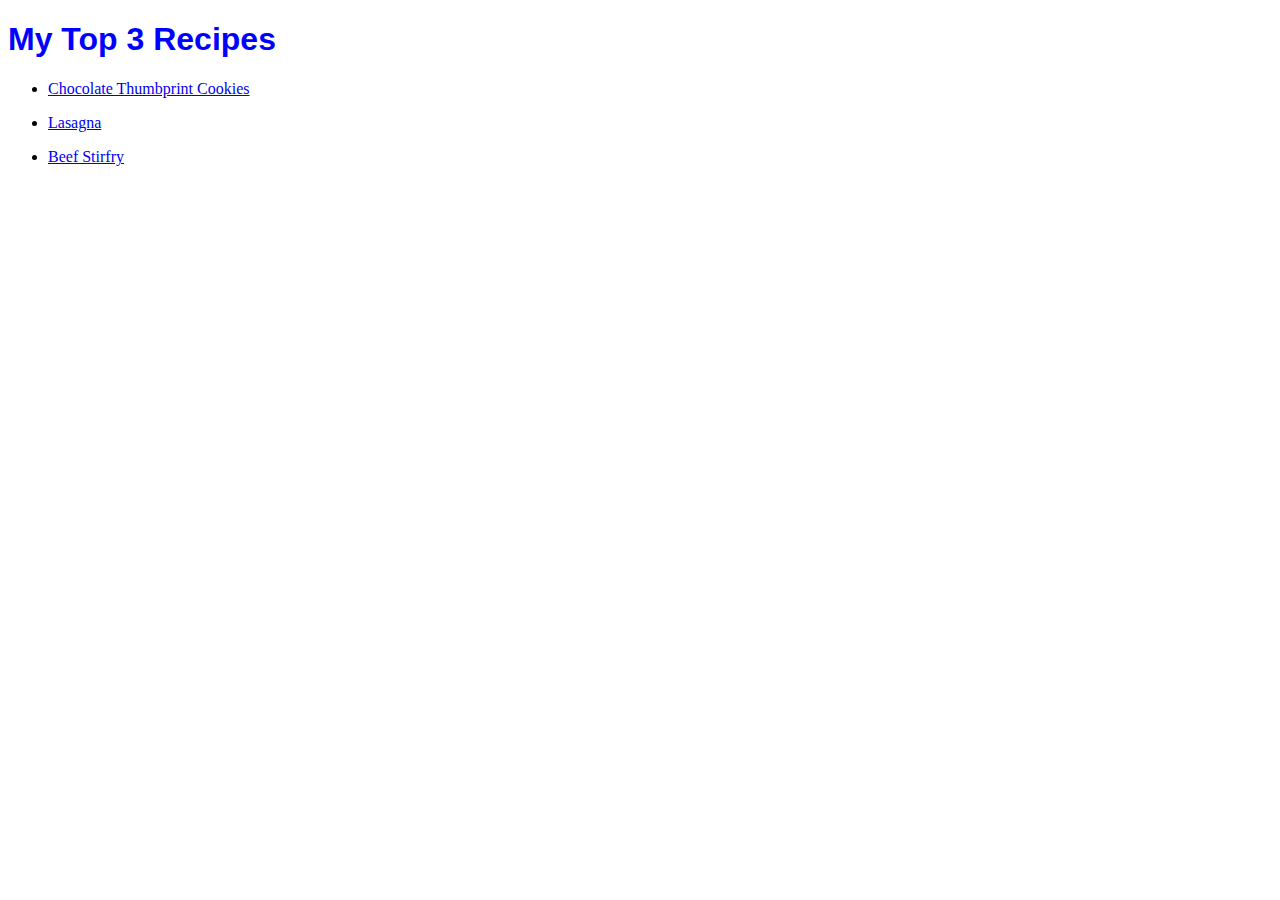
<file: index.html>
<!DOCTYPE html>
<html lang="en">
    <head>
        <link rel="stylesheet" href="styles.css">
        <meta charset="utf-8">
        <title>Recipe Project</title>

    </head>
    <body>
        <h1 class="main-title">My Top 3 Recipes</h1>
        <ul>
            <li><p><a href="recipes/choc-cookies.html">Chocolate Thumbprint Cookies</a></p></li>
            <li><p><a href="recipes/lasagna.html">Lasagna</a></p></li>
            <li><p><a href="recipes/stirfry.html">Beef Stirfry</a></p></li>
        </ul>
        
    </body>
</html>
</file>
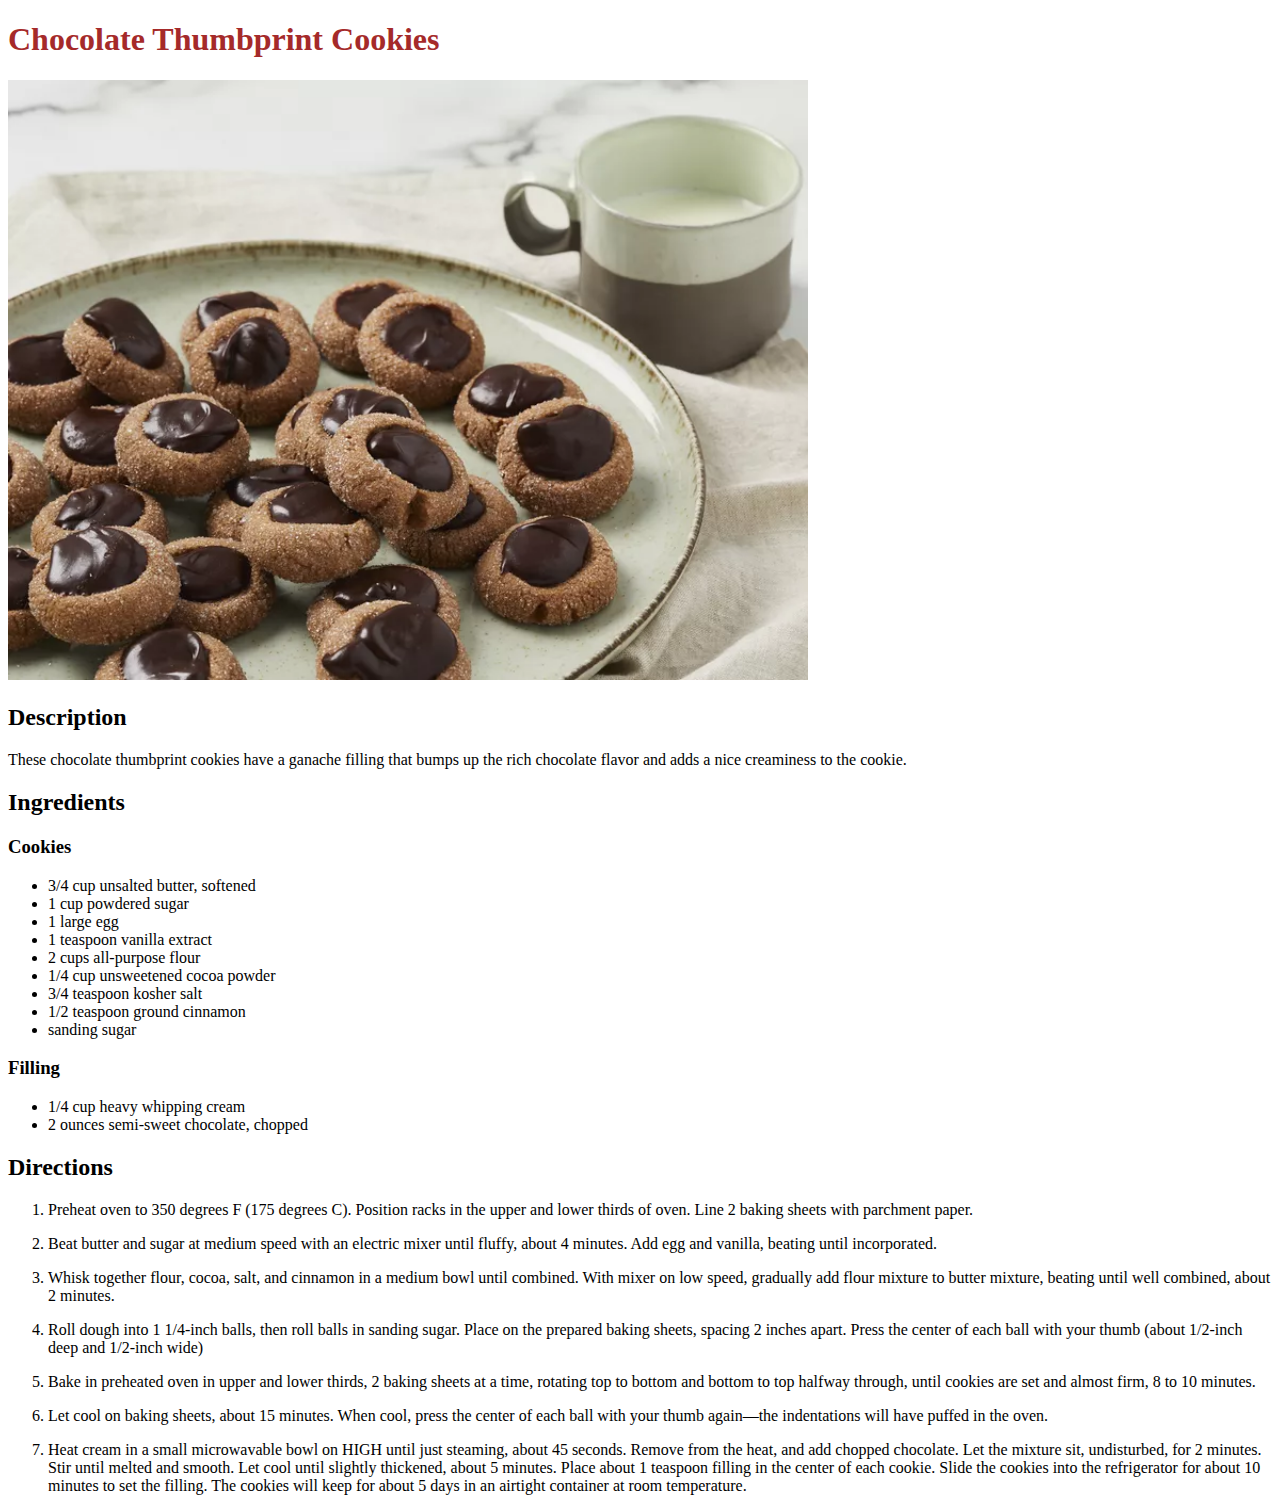
<file: recipes/choc-cookies.html>
<!DOCTYPE html>
<html lang="en">
    <head>
        <link rel="stylesheet" href="../styles.css">
        <meta charset="utf-8">
        <title>Chocolate Thumbprint Cookies</title> 

    </head>
    <body>
        <h1 class="cookietitle">Chocolate Thumbprint Cookies</h1>
        <img  src="../images/cookies.jpeg" alt="Chocolate Cookies">
        
        <h2>Description</h2>
            <p>These chocolate thumbprint cookies have a ganache 
                filling that bumps up the rich chocolate flavor 
                and adds a nice creaminess to the cookie.</p>
        
        <h2>Ingredients</h2>
            <h3>Cookies</h3>
                <ul>
                    <li>3/4 cup unsalted butter, softened</li>
                    <li>1 cup powdered sugar</li>
                    <li>1 large egg</li>
                    <li>1 teaspoon vanilla extract</li> 
                    <li>2 cups all-purpose flour</li>
                    <li>1/4 cup unsweetened cocoa powder</li>
                    <li>3/4 teaspoon kosher salt</li>
                    <li>1/2 teaspoon ground cinnamon</li>
                    <li>sanding sugar</li>     
                </ul>
            <h3>Filling</h3>
                <ul>
                    <li>1/4 cup heavy whipping cream</li>
                    <li>2 ounces semi-sweet chocolate, chopped</li>
                </ul>
            <h2>Directions</h2>
                <ol>
                    <li>
                        <p>Preheat oven to 350 degrees F (175 degrees C). Position racks in the upper and 
                            lower thirds of oven. Line 2 baking sheets with parchment paper. </p>
                        
                    </li>
                    <li>
                        <p>Beat butter and sugar at medium speed with an electric mixer until fluffy, about 4 minutes. 
                            Add egg and vanilla, beating until incorporated.</p>
                    </li>
                    <li>
                       <p> Whisk together flour, cocoa, salt, and cinnamon in a medium bowl until combined. 
                            With mixer on low speed, gradually add flour mixture 
                            to butter mixture, beating until well combined, about 2 minutes. </p>
                    </li>
                    <li>
                       <p> Roll dough into 1 1/4-inch balls, then roll balls in sanding sugar. 
                            Place on the prepared baking sheets, spacing 2 inches apart. Press the center 
                            of each ball with your thumb (about 1/2-inch deep and 1/2-inch wide) </p>
                    </li>
                    <li>
                        <p>Bake in preheated oven in upper and lower thirds, 2 baking sheets at a time, 
                            rotating top to bottom and bottom to top halfway 
                            through, until cookies are set and almost firm, 8 to 10 minutes.</p>
                    </li>
                    <li>
                        <p>Let cool on baking sheets, about 15 minutes. When cool, press the center of 
                            each ball with your thumb again—the indentations will have puffed in the oven. </p>
                    </li>
                    <li>
                       <p> Heat cream in a small microwavable bowl on HIGH until just steaming, about 45 seconds. Remove from the heat, 
                            and add chopped chocolate. Let the mixture sit, undisturbed, for 2 minutes. Stir until melted and smooth. 
                            Let cool until slightly thickened, about 5 minutes. Place about 1 teaspoon filling in the center of each cookie. 
                            Slide the cookies into the refrigerator for about 10 minutes to set the filling. The cookies will 
                            keep for about 5 days in an airtight container at room temperature. </p>
                    </li>
                </ol>
    </body>
</html>
</file>
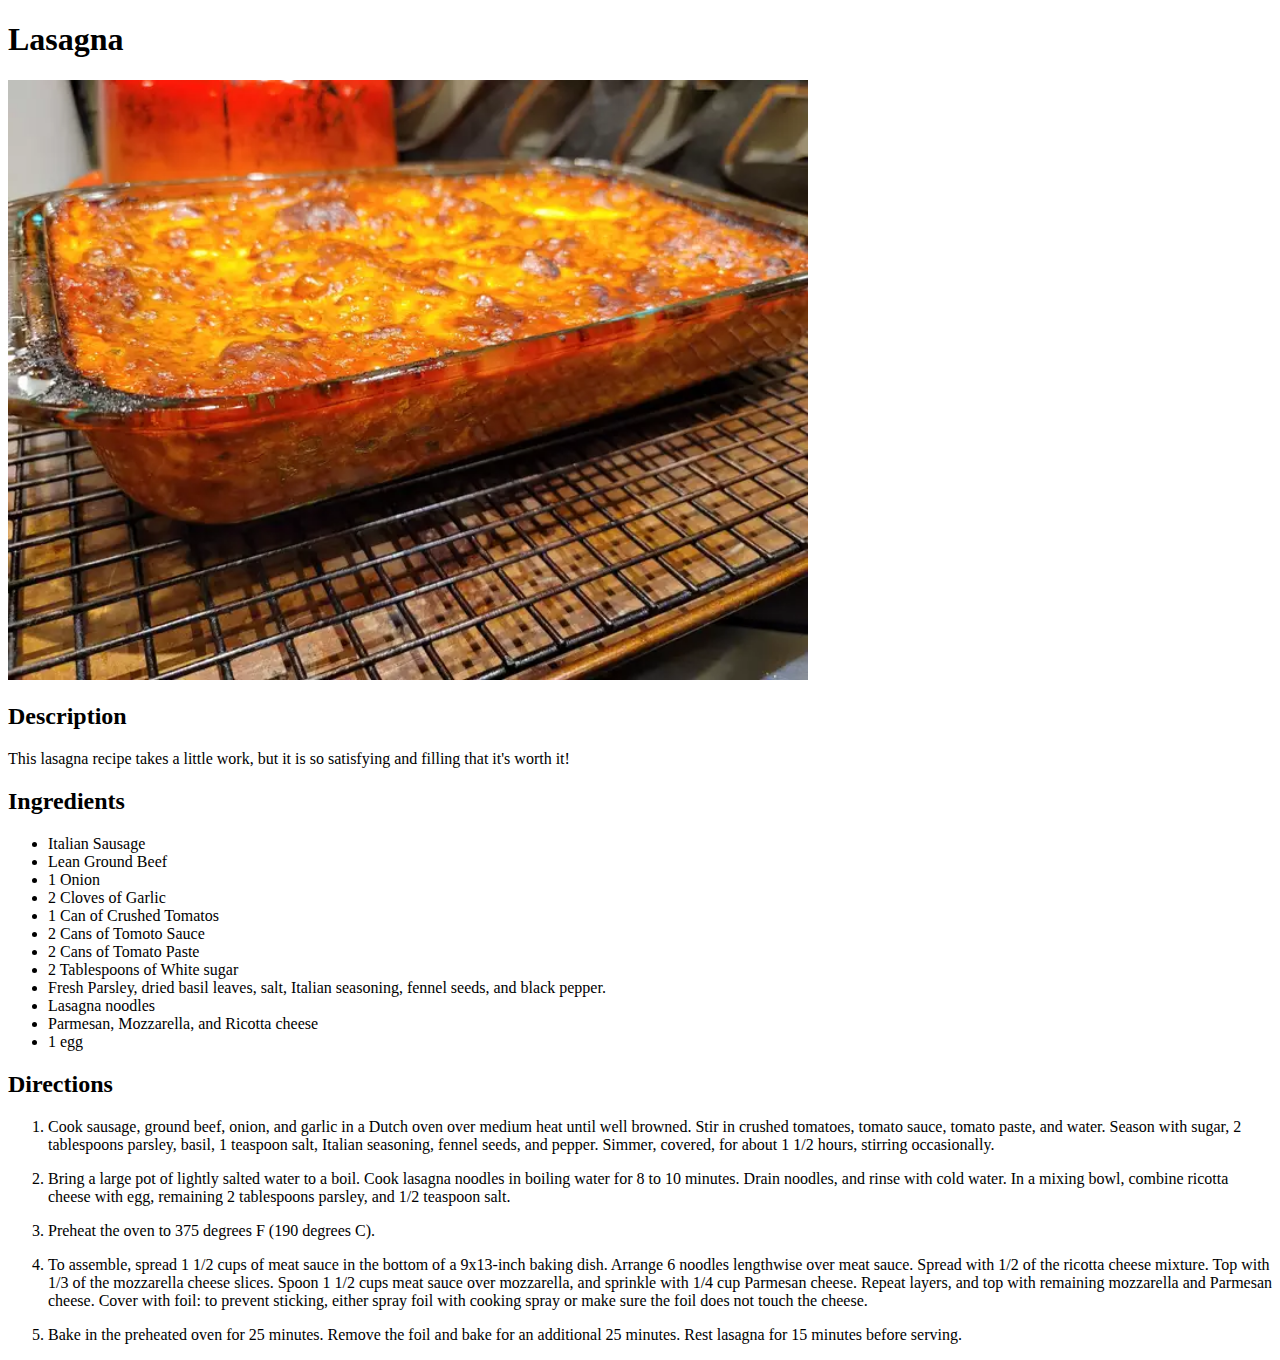
<file: recipes/lasagna.html>
<!DOCTYPE html>
<html lang="en">
    <head>
        <link rel="stylesheet" href="../styles.css">
        <meta charset="utf-8">
        <title>Lasagna</title> 

    </head>
    <body>
        <h1>Lasagna</h1>
        <img src="../images/lasagna.jpeg" alt="Lasagna">

        <h2>Description</h2>    
            <p>This lasagna recipe takes a little work, but it is so 
                satisfying and filling that it's worth it!</p>
        
        <h2>Ingredients</h2>
            <ul>
                <li>Italian Sausage</li>
                <li>Lean Ground Beef</li>
                <li>1 Onion</li>
                <li>2 Cloves of Garlic</li>
                <li>1 Can of Crushed Tomatos</li>
                <li>2 Cans of Tomoto Sauce</li>
                <li>2 Cans of Tomato Paste</li>
                <li>2 Tablespoons of White sugar</li>
                <li>Fresh Parsley, dried basil leaves, salt, Italian seasoning, fennel seeds,
                    and black pepper.</li>
                <li>Lasagna noodles</li>
                <li>Parmesan, Mozzarella, and Ricotta cheese</li>
                <li>1 egg</li>
            </ul>

        <h2>Directions</h2>
            <ol>
                <li><p>Cook sausage, ground beef, onion, and garlic in a Dutch oven over 
                    medium heat until well browned. Stir in crushed tomatoes, tomato sauce, 
                    tomato paste, and water. Season with sugar, 2 tablespoons parsley, basil, 1 
                    teaspoon salt, Italian seasoning, fennel seeds, and pepper. Simmer, covered, 
                    for about 1 1/2 hours, stirring occasionally.</p></li>
                
                <li><p>Bring a large pot of lightly salted water to a boil. Cook lasagna noodles 
                    in boiling water for 8 to 10 minutes. Drain noodles, and rinse with cold water. In a mixing bowl, 
                    combine ricotta cheese with egg, remaining 2 tablespoons parsley, and 1/2 teaspoon salt.</p></li>
                
                <li><p>Preheat the oven to 375 degrees F (190 degrees C).</p></li>
                <li><p>To assemble, spread 1 1/2 cups of meat sauce in the bottom of a 9x13-inch baking dish. 
                    Arrange 6 noodles lengthwise over meat sauce. Spread with 1/2 of the ricotta cheese mixture. 
                    Top with 1/3 of the mozzarella cheese slices. Spoon 1 1/2 cups meat sauce over mozzarella, 
                    and sprinkle with 1/4 cup Parmesan cheese. Repeat layers, and top with remaining mozzarella 
                    and Parmesan cheese. Cover with foil: to prevent sticking, either spray 
                    foil with cooking spray or make sure the foil does not touch the cheese.</p></li>
                <li>
                    <p>Bake in the preheated oven for 25 minutes. Remove the foil and bake for an additional 25 minutes. 
                    Rest lasagna for 15 minutes before serving. </p></li>
            
            </ol>

    </body>
</html>
</file>
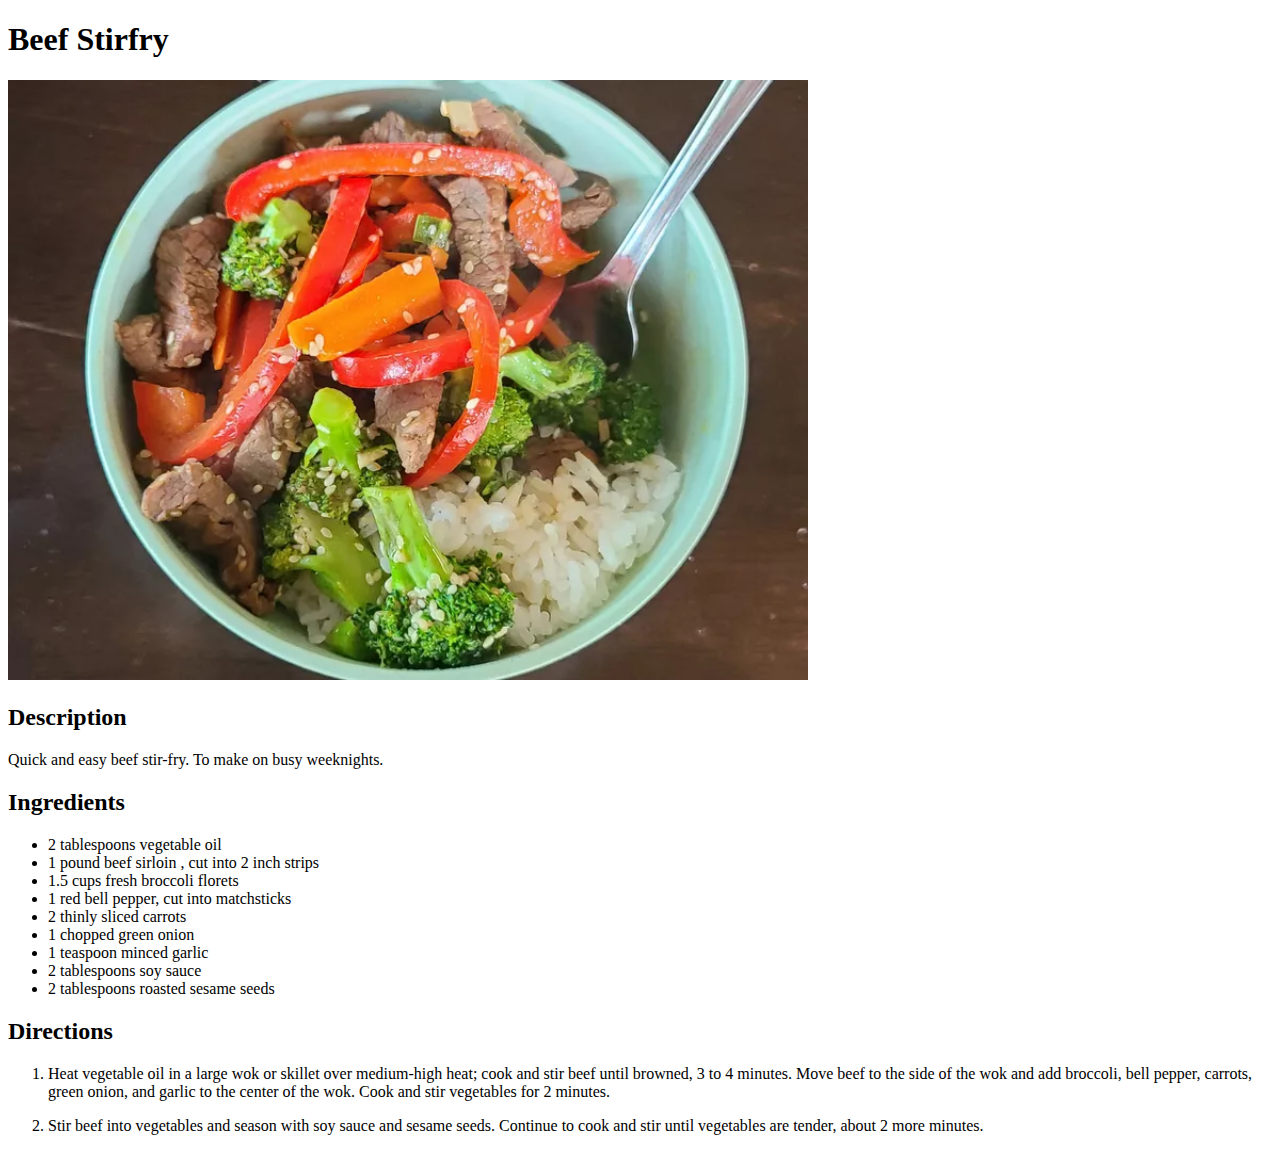
<file: recipes/stirfry.html>
<!DOCTYPE html>
<html lang="en">
    <head>
        <link rel="stylesheet" href="../styles.css">
        <meta charset="utf-8">
        <title>Beef Stirfry</title> 

    </head>
    <body>
        <h1>Beef Stirfry</h1>
        <img src="../images/stirfry.jpeg" alt="Beef Stirfry">

        <h2>Description</h2> 
            <p>Quick and easy beef stir-fry. To make on busy weeknights.</p> 
        
        <h2>Ingredients</h2>
            <ul>
                <li>2 tablespoons vegetable oil</li>
                <li>1 pound beef sirloin , cut into 2 inch strips</li>
                <li>1.5 cups fresh broccoli florets</li>
                <li>1 red bell pepper, cut into matchsticks</li>
                <li>2 thinly sliced carrots</li> 
                <li>1 chopped green onion</li>
                <li>1 teaspoon minced garlic</li>   
                <li>2 tablespoons soy sauce</li>
                <li>2 tablespoons roasted sesame seeds</li>
            </ul>

        <h2>Directions</h2>
            <ol>
                <li><p>Heat vegetable oil in a large wok or skillet over medium-high heat; 
                    cook and stir beef until browned, 3 to 4 minutes. Move beef to the
                     side of the wok and add broccoli, bell pepper, carrots, green onion, 
                    and garlic to the center of the wok. Cook and stir vegetables for 2 minutes.
                </p></li>
                <li><p>
                    Stir beef into vegetables and season with soy sauce and sesame seeds. 
                    Continue to cook and stir until vegetables are tender, about 2 more minutes.
                </p></li>
            </ol>

    </body>
</html>
</file>
<file: styles.css>
.main-title{
    font-family:Arial, Helvetica, sans-serif;
    color: blue;
}

img {
    height: auto;
    width: 800px;
}
.cookietitle {
    color: brown;
}
</file>
